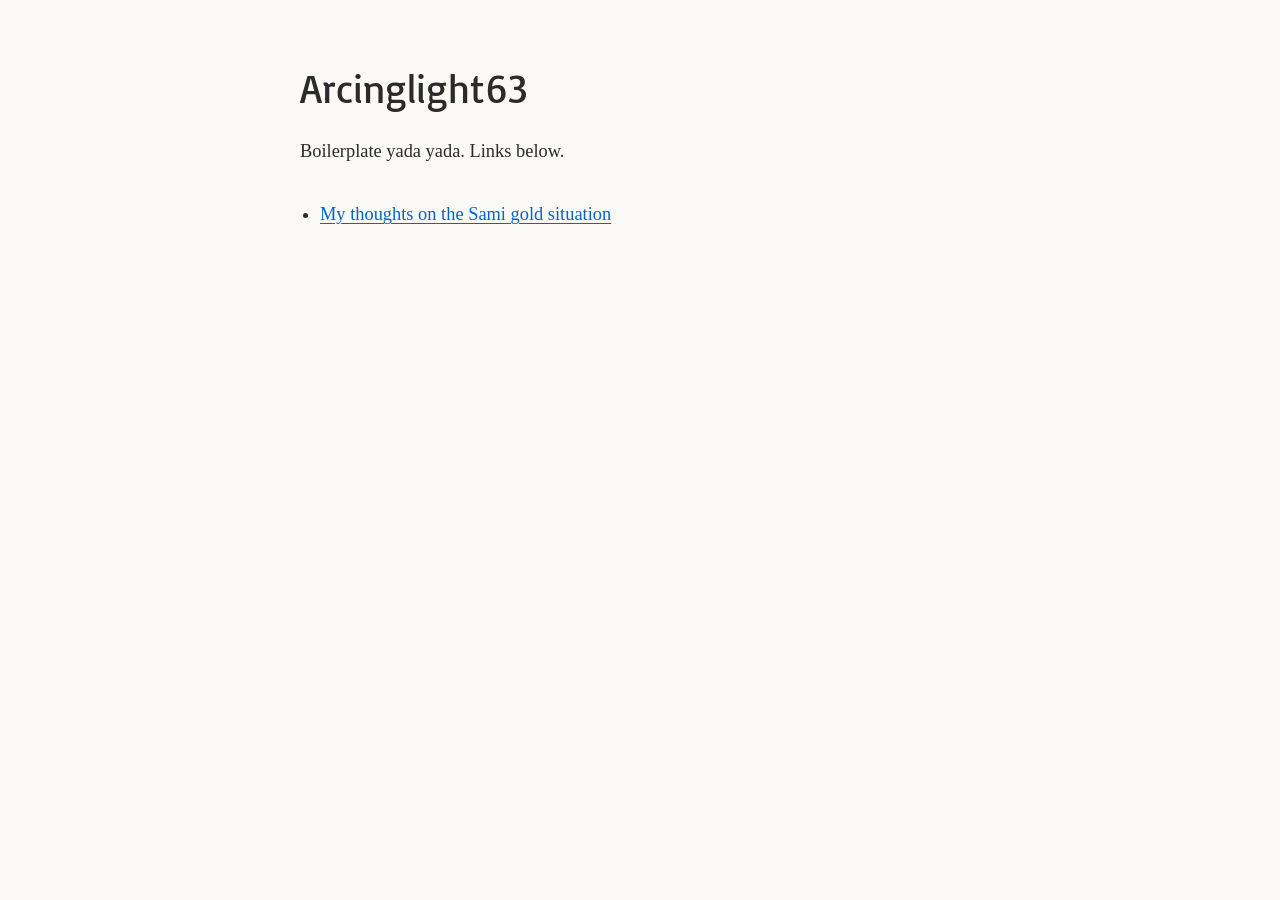
<file: index.html>
<!DOCTYPE html>
<html lang="en">
<head>
  <meta charset="UTF-8">
  <meta name="viewport" content="width=device-width, initial-scale=1.0">
  <title>Arcinglight63</title>
  
  <link rel="preconnect" href="https://fonts.googleapis.com">
  <link rel="preconnect" href="https://fonts.gstatic.com" crossorigin>
  <link href="https://fonts.googleapis.com/css2?family=Basic&family=Rokkit:ital,wght@0,100..900;1,100..900&display=swap" rel="stylesheet">
  
  <link rel="stylesheet" href="style.css">
</head>
<body>

  <main class="container">
    <header>
      <h1>Arcinglight63</h1>
    </header>

    <section class="intro">
      <p>
      Boilerplate yada yada. Links below.
      </p>
    </section>

    <nav class="links">
      <ul>
        <li><a href="./samigold.html">My thoughts on the Sami gold situation</a></li>
      </ul>
    </nav>
  </main>

</body>
</html>
</file>
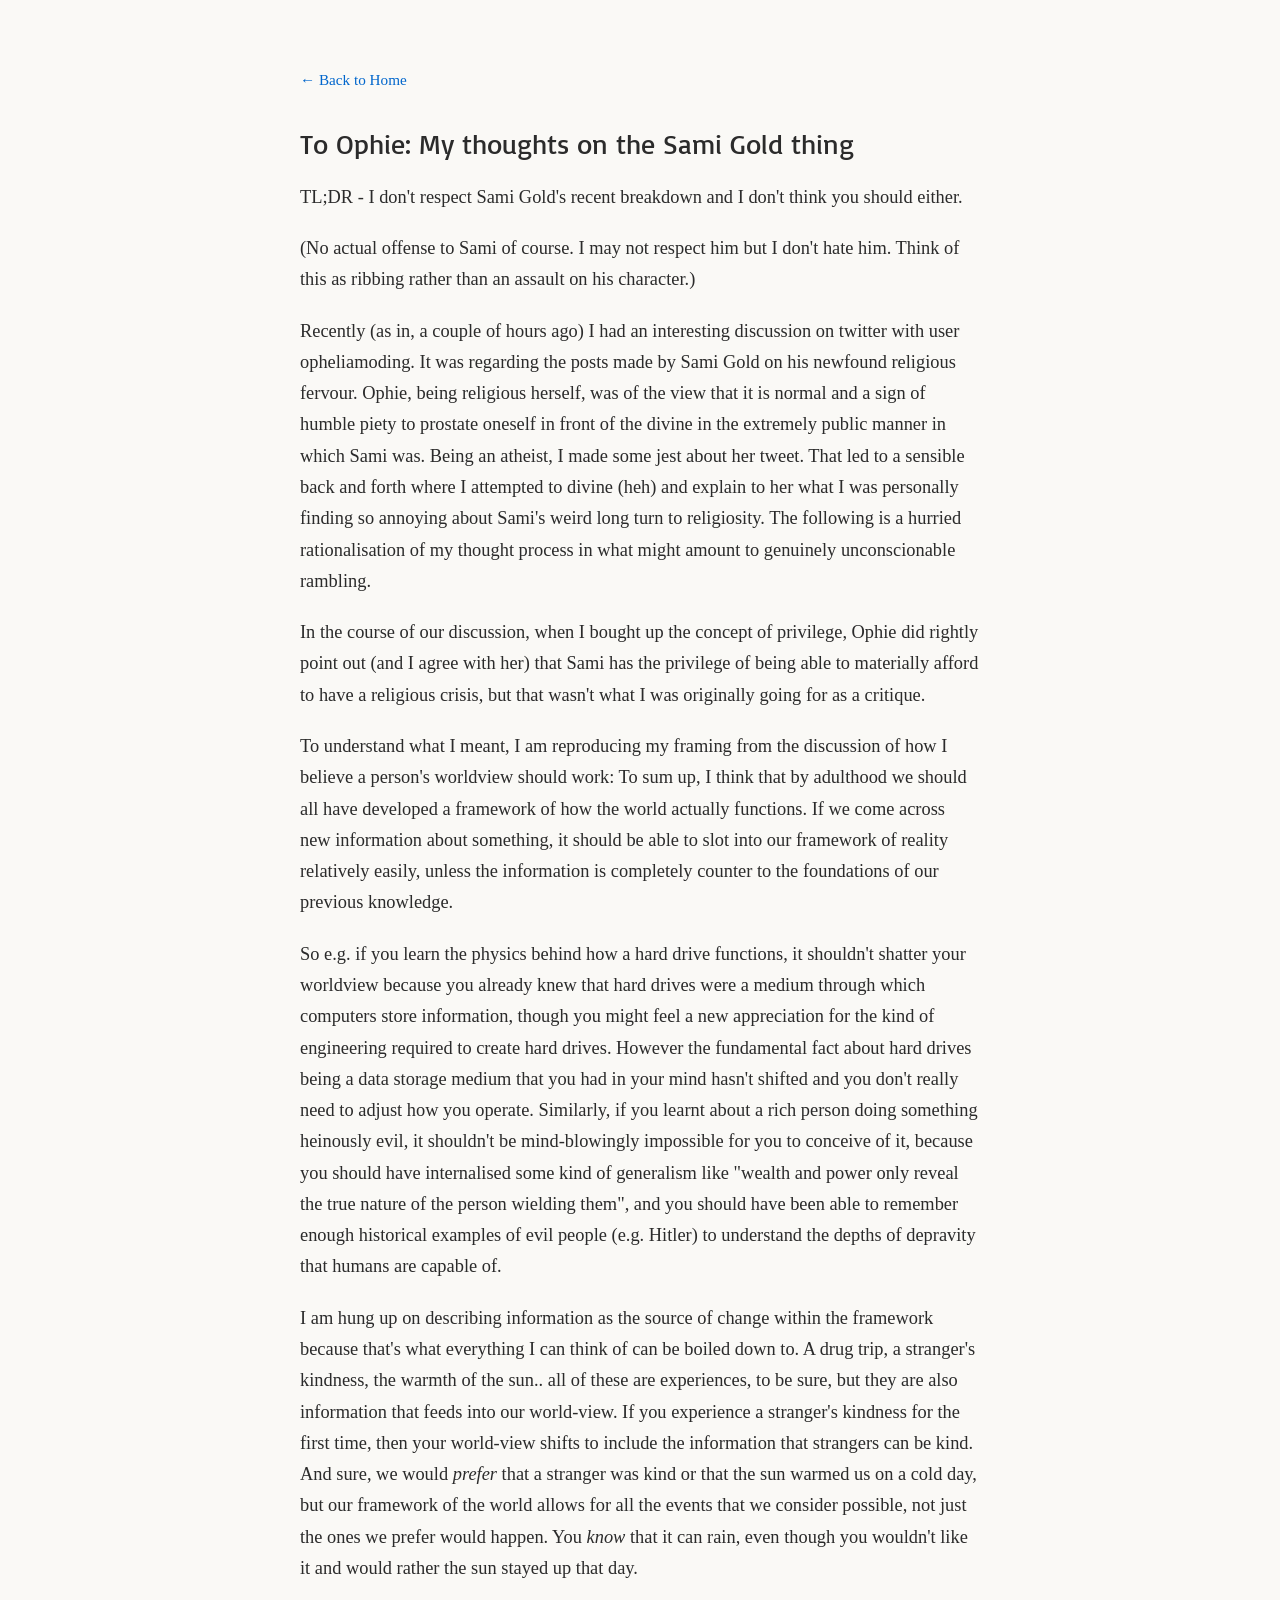
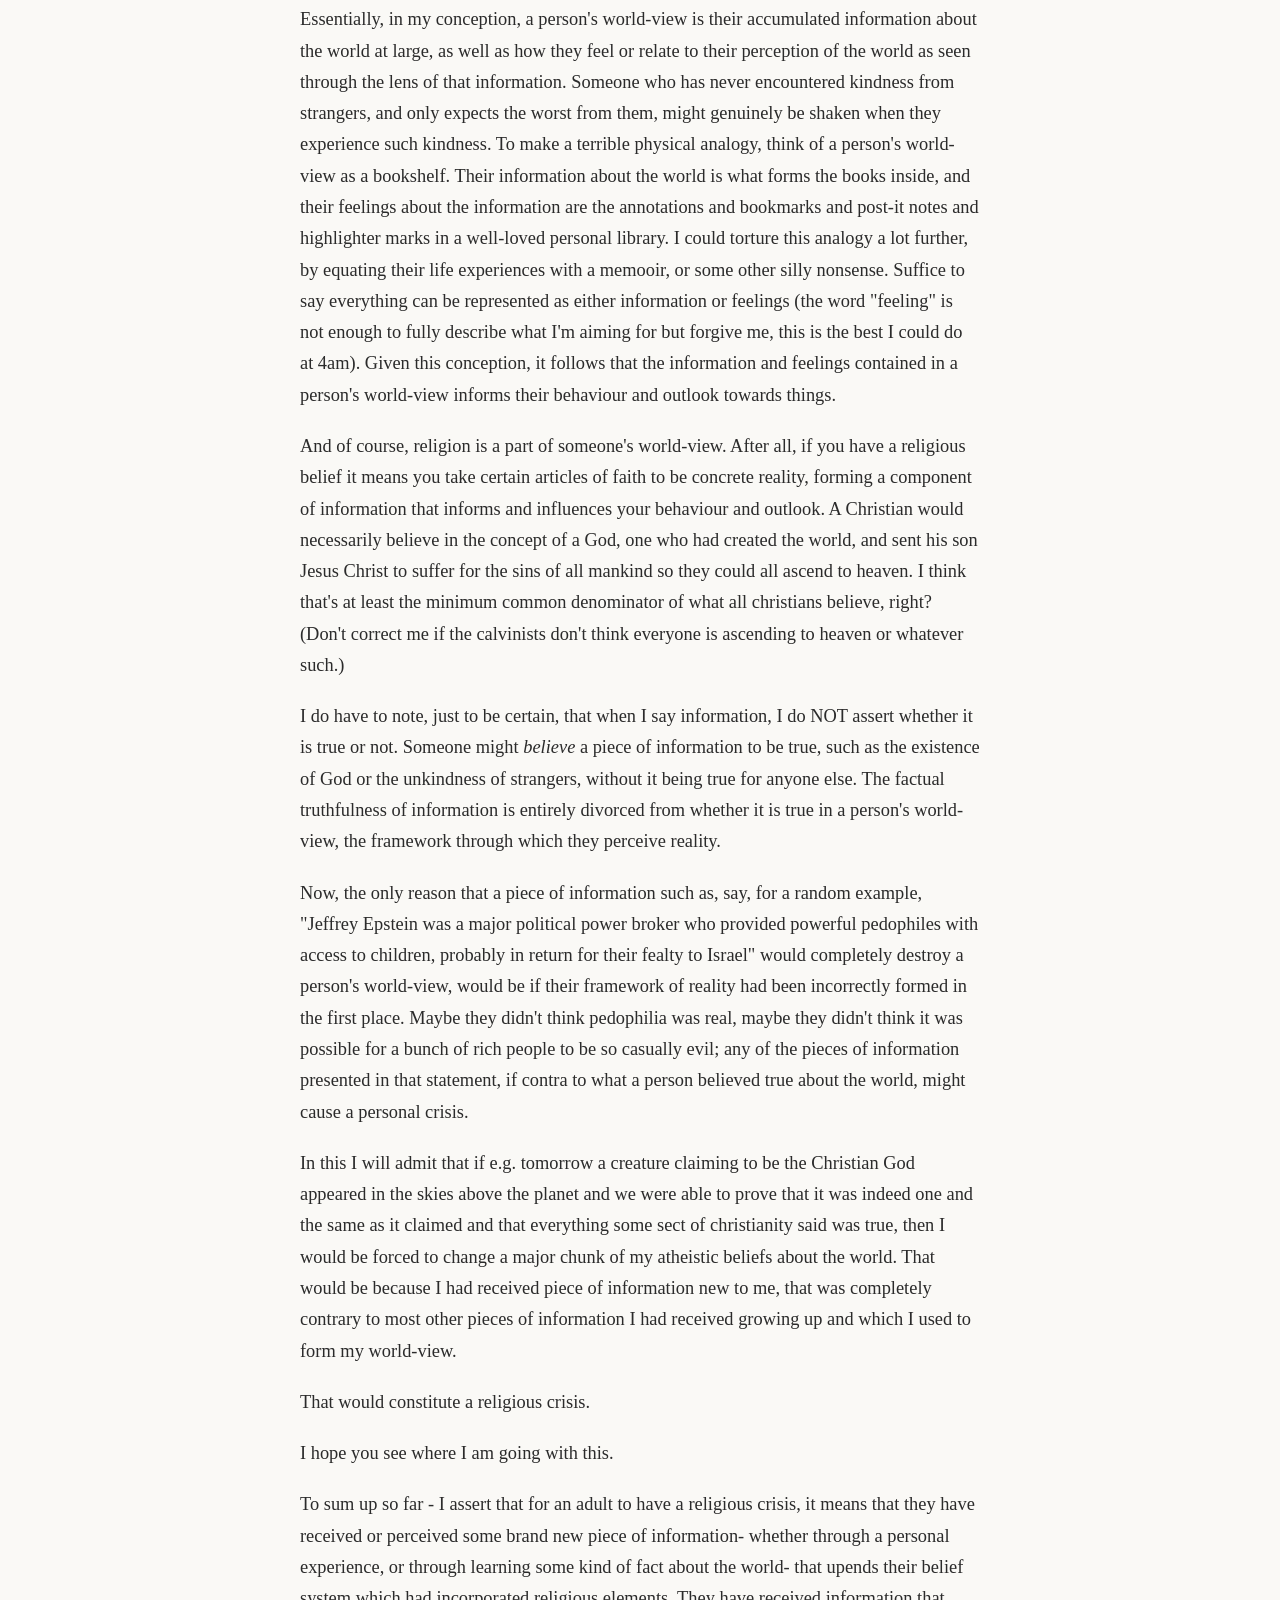
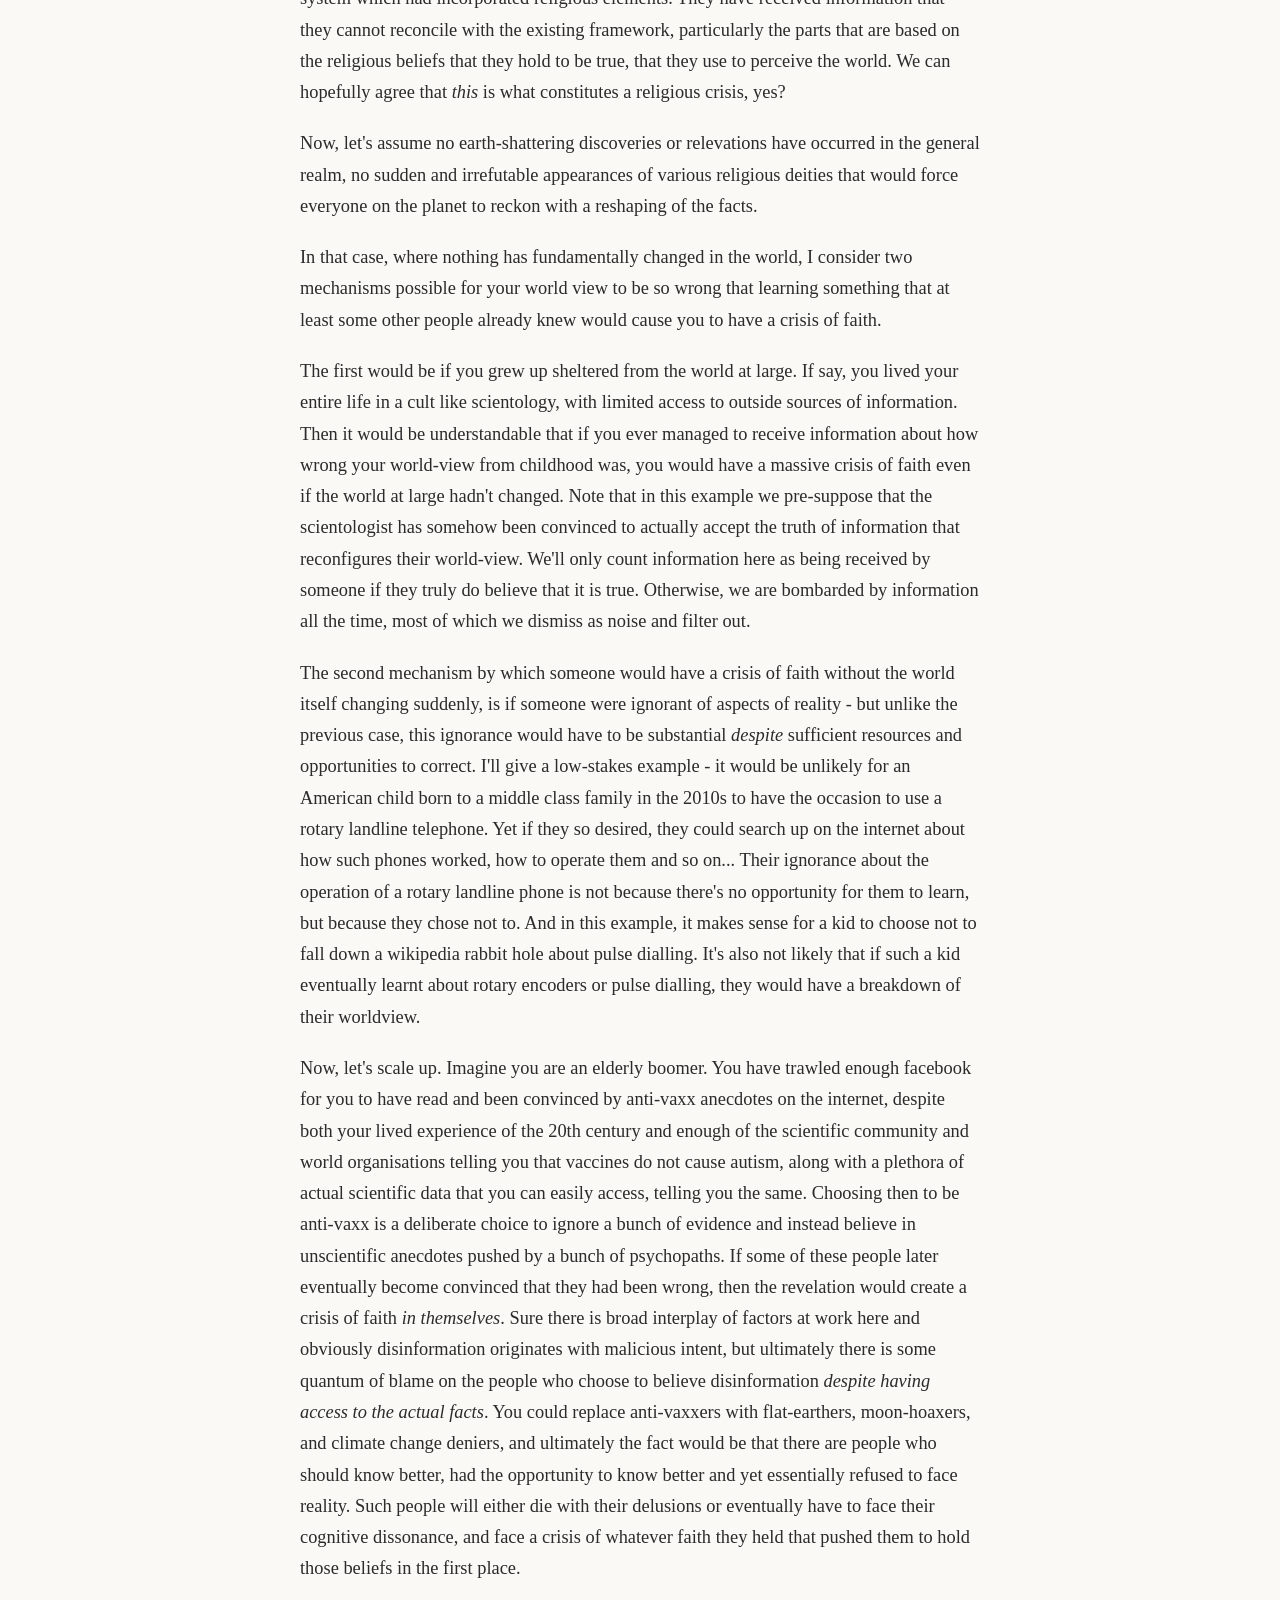
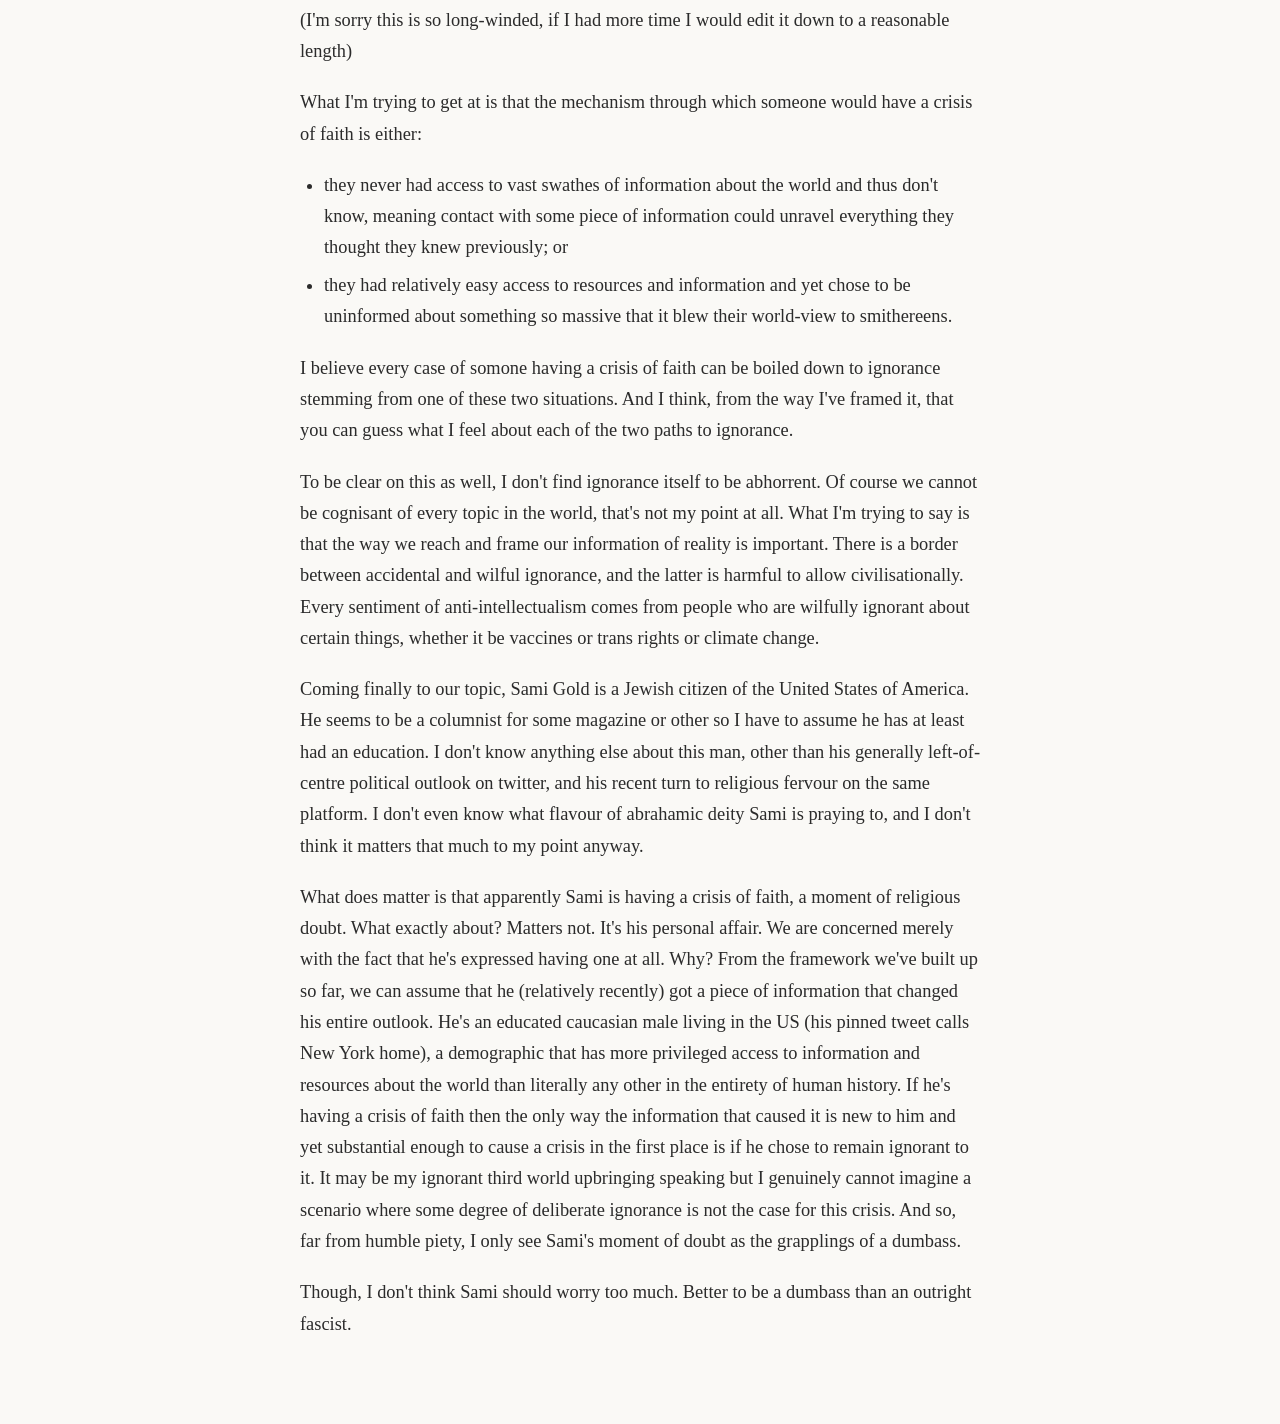
<file: samigold.html>
<!DOCTYPE html>
<html lang="en">
<head>
  <meta charset="UTF-8">
  <meta name="viewport" content="width=device-width, initial-scale=1.0">
  <title>On the Sami Gold thing</title>
  
  <!-- Google Fonts: Basic & Rokkit -->
  <link rel="preconnect" href="https://fonts.googleapis.com">
  <link rel="preconnect" href="https://fonts.gstatic.com" crossorigin>
  <link href="https://fonts.googleapis.com/css2?family=Basic&family=Rokkit:ital,wght@0,100..900;1,100..900&display=swap" rel="stylesheet">
  
  <link rel="stylesheet" href="style.css">
</head>
<body>

  <main class="container">
    <nav class="back-link">
      <a href="./index.html">&larr; Back to Home</a>
    </nav>

    <article class="post-content">
      <!-- Paste your copied HTML from Obsidian here -->
      <h1>To Ophie: My thoughts on the Sami Gold thing</h1>
      <!--<p class="post-date">September 4, 2026</p>-->

      <p>
       <p>TL;DR - I don't respect Sami Gold's recent breakdown and I don't think you should either.</p>
<p>(No actual offense to Sami of course. I may not respect him but I don't hate him. Think of this as ribbing rather than an assault on his character.)</p>
<p>Recently (as in, a couple of hours ago) I had an interesting discussion on twitter with user opheliamoding. It was regarding the posts made by Sami Gold on his newfound religious fervour. Ophie, being religious herself, was of the view that it is normal and a sign of humble piety to prostate oneself in front of the divine in the extremely public manner in which Sami was. Being an atheist, I made some jest about her tweet. That led to a sensible back and forth where I attempted to divine (heh) and explain to her what I was personally finding so annoying about Sami's weird long turn to religiosity. The following is a hurried rationalisation of my thought process in what might amount to genuinely unconscionable rambling.</p>
<p>In the course of our discussion, when I bought up the concept of privilege, Ophie did rightly point out (and I agree with her) that Sami has the privilege of being able to materially afford to have a religious crisis, but that wasn't what I was originally going for as a critique.</p>
<p>To understand what I meant, I am reproducing my framing from the discussion of how I believe a person's worldview should work: To sum up, I think that by adulthood we should all have developed a framework of how the world actually functions. If we come across new information about something, it should be able to slot into our framework of reality relatively easily, unless the information is completely counter to the foundations of our previous knowledge.</p>
<p>So e.g. if you learn the physics behind how a hard drive functions, it shouldn't shatter your worldview because you already knew that hard drives were a medium through which computers store information, though you might feel a new appreciation for the kind of engineering required to create hard drives. However the fundamental fact about hard drives  being a data storage medium that you had in your mind hasn't shifted and you don't really need to adjust how you operate. Similarly, if you learnt about a rich person doing something heinously evil, it shouldn't be mind-blowingly impossible for you to conceive of it, because you should have internalised some kind of generalism like "wealth and power only reveal the true nature of the person wielding them", and you should have been able to remember enough historical examples of evil people (e.g. Hitler) to understand the depths of depravity that humans are capable of.</p>
<p>I am hung up on describing information as the source of change within the framework because that's what everything I can think of can be boiled down to. A drug trip, a stranger's kindness, the warmth of the sun.. all of these are experiences, to be sure, but they are also information that feeds into our world-view. If you experience a stranger's kindness for the first time, then your world-view shifts to include the information that strangers can be kind. And sure, we would <em>prefer</em> that a stranger was kind or that the sun warmed us on a cold day, but our framework of the world allows for all the events that we consider possible, not just the ones we prefer would happen. You <em>know</em> that it can rain, even though you wouldn't like it and would rather the sun stayed up that day.</p>
<p>Essentially, in my conception, a person's world-view is their accumulated information about the world at large, as well as how they feel or relate to their perception of the world as seen through the lens of that information. Someone who has never encountered kindness from strangers, and only expects the worst from them, might genuinely be shaken when they experience such kindness. To make a terrible physical analogy, think of a person's world-view as a bookshelf. Their information about the world is what forms the books inside, and their feelings about the information are the annotations and bookmarks and post-it notes and highlighter marks in a well-loved personal library. I could torture this analogy a lot further, by equating their life experiences with a memooir, or some other silly nonsense. Suffice to say everything can be represented as either information or feelings (the word "feeling" is not enough to fully describe what I'm aiming for but forgive me, this is the best I could do at 4am). Given this conception, it follows that the information and feelings contained in a person's world-view informs their behaviour and outlook towards things.</p>
<p>And of course, religion is a part of someone's world-view. After all, if you have a religious belief it means you take certain articles of faith to be concrete reality, forming a component of information that informs and influences your behaviour and outlook. A Christian would necessarily believe in the concept of a God, one who had created the world, and sent his son Jesus Christ to suffer for the sins of all mankind so they could all ascend to heaven. I think that's at least the minimum common denominator of what all christians believe, right? (Don't correct me if the calvinists don't think everyone is ascending to heaven or whatever such.)</p>
<p>I do have to note, just to be certain, that when I say information, I do NOT assert whether it is true or not. Someone might <em>believe</em> a piece of information to be true, such as the existence of God or the unkindness of strangers, without it being true for anyone else. The factual truthfulness of information is entirely divorced from whether it is true in a person's world-view, the framework through which they perceive reality.</p>
<p>Now, the only reason that a piece of information such as, say, for a random example, "Jeffrey Epstein was a major political power broker who provided powerful pedophiles with access to children, probably in return for their fealty to Israel" would completely destroy a person's world-view, would be if their framework of reality had been incorrectly formed in the first place. Maybe they didn't think pedophilia was real, maybe they didn't think it was possible for a bunch of rich people to be so casually evil; any of the pieces of information presented in that statement, if contra to what a person believed true about the world, might cause a personal crisis.</p>
<p>In this I will admit that if e.g. tomorrow a creature claiming to be the Christian God appeared in the skies above the planet and we were able to prove that it was indeed one and the same as it claimed and that everything some sect of christianity said was true, then I would be forced to change a major chunk of my atheistic beliefs about the world. That would be because I had received piece of information new to me, that was completely contrary to most other pieces of information I had received growing up and which I used to form my world-view.</p>
<p>That would constitute a religious crisis.</p>
<p>I hope you see where I am going with this.</p>
<p>To sum up so far - I assert that for an adult to have a religious crisis, it means that they have received or perceived some brand new piece of information- whether through a personal experience, or through learning some kind of fact about the world- that upends their belief system which had incorporated religious elements. They have received information that they cannot reconcile with the existing framework, particularly the parts that are based on the religious beliefs that they hold to be true, that they use to perceive the world. We can hopefully agree that <em>this</em> is what constitutes a religious crisis, yes?</p>
<p>Now, let's assume no earth-shattering discoveries or relevations have occurred in the general realm, no sudden and irrefutable appearances of various religious deities that would force everyone on the planet to reckon with a reshaping of the facts. </p>
<p>In that case, where nothing has fundamentally changed in the world, I consider two mechanisms possible for your world view to be so wrong that learning something that at least some other people already knew would cause you to have a crisis of faith.</p>
<p>The first would be if you grew up sheltered from the world at large. If say, you lived your entire life in a cult like scientology, with limited access to outside sources of information. Then it would be understandable that if you ever managed to receive information about how wrong your world-view from childhood was, you would have a massive crisis of faith even if the world at large hadn't changed. Note that in this example we pre-suppose that the scientologist has somehow been convinced to actually accept the truth of information that reconfigures their world-view. We'll only count information here as being received by someone if they truly do believe that it is true. Otherwise, we are bombarded by information all the time, most of which we dismiss as noise and filter out.</p>
<p>The second mechanism by which someone would have a crisis of faith without the world itself changing suddenly, is if someone were ignorant of aspects of reality - but unlike the previous case, this ignorance would have to be substantial <em>despite</em> sufficient resources and opportunities to correct. I'll give a low-stakes example - it would be unlikely for an American child born to a middle class family in the 2010s to have the occasion to use a rotary landline telephone. Yet if they so desired, they could search up on the internet about how such phones worked, how to operate them and so on... Their ignorance about the operation of a rotary landline phone is not because there's no opportunity for them to learn, but because they chose not to. And in this example, it makes sense for a kid to choose not to fall down a wikipedia rabbit hole about pulse dialling. It's also not likely that if such a kid eventually learnt about rotary encoders or pulse dialling, they would have a breakdown of their worldview.</p>
<p>Now, let's scale up. Imagine you are an elderly boomer. You have trawled enough facebook for you to have read and been convinced by anti-vaxx anecdotes on the internet, despite both your lived experience of the 20th century and enough of the scientific community and world organisations telling you that vaccines do not cause autism, along with a plethora of actual scientific data that you can easily access, telling you the same. Choosing then to be anti-vaxx is a deliberate choice to ignore a bunch of evidence and instead believe in unscientific anecdotes pushed by a bunch of psychopaths. If some of these people later eventually become convinced that they had been wrong, then the revelation would create a crisis of faith <em>in themselves</em>. Sure there is broad interplay of factors at work here and obviously disinformation originates with malicious intent, but ultimately there is some quantum of blame on the people who choose to believe disinformation <em>despite having access to the actual facts</em>. You could replace anti-vaxxers with flat-earthers, moon-hoaxers, and climate change deniers, and ultimately the fact would be that there are people who should know better, had the opportunity to know better and yet essentially refused to face reality. Such people will either die with their delusions or eventually have to face their cognitive dissonance, and face a crisis of whatever faith they held that pushed them to hold those beliefs in the first place.</p>
<p>(I'm sorry this is so long-winded, if I had more time I would edit it down to a reasonable length)</p>
<p>What I'm trying to get at is that the mechanism through which someone would have a crisis of faith is either: </p>
<ul>
<li>they never had access to vast swathes of information about the world and thus don't know, meaning contact with some piece of information could unravel everything they thought they knew previously; or </li>
<li>they had relatively easy access to resources and information and yet chose to be uninformed about something so massive that it blew their world-view to smithereens. </li>
</ul>
<p>I believe every case of somone having a crisis of faith can be boiled down to ignorance stemming from one of these two situations. And I think, from the way I've framed it, that you can guess what I feel about each of the two paths to ignorance.</p>
<p>To be clear on this as well, I don't find ignorance itself to be abhorrent. Of course we cannot be cognisant of every topic in the world, that's not my point at all. What I'm trying to say is that the way we reach and frame our information of reality is important. There is a border between accidental and wilful ignorance, and the latter is harmful to allow civilisationally. Every sentiment of anti-intellectualism comes from people who are wilfully ignorant about certain things, whether it be vaccines or trans rights or climate change.    </p>
<p>Coming finally to our topic, Sami Gold is a Jewish citizen of the United States of America. He seems to be a columnist for some magazine or other so I have to assume he has at least had an education. I don't know anything else about this man, other than his generally left-of-centre political outlook on twitter, and his recent turn to religious fervour on the same platform. I don't even know what flavour of abrahamic deity Sami is praying to, and I don't think it matters that much to my point anyway.</p>
<p>What does matter is that apparently Sami is having a crisis of faith, a moment of religious doubt. What exactly about? Matters not. It's his personal affair. We are concerned merely with the fact that he's expressed having one at all. Why? From the framework we've built up so far, we can assume that he (relatively recently) got a piece of information that changed his entire outlook. He's an educated caucasian male living in the US (his pinned tweet calls New York home), a demographic that has more privileged access to information and resources about the world than literally any other in the entirety of human history. If he's having a crisis of faith then the only way the information that caused it is new to him and yet substantial enough to cause a crisis in the first place is if he chose to remain ignorant to it. It may be my ignorant third world upbringing speaking but I genuinely cannot imagine a scenario where some degree of deliberate ignorance is not the case for this crisis. And so, far from humble piety, I only see Sami's moment of doubt as the grapplings of a dumbass.</p>
<p>Though, I don't think Sami should worry too much. Better to be a dumbass than an outright fascist.</p>
      </p>

     <!-- <h2>Subheading</h2>
      <p>More paragraphs, reflections, and thoughts.</p>-->
      <!-- End of post content -->
    </article>
  </main>

</body>
</html>
</file>
<file: style.css>
:root {
  --bg-color: #faf9f6;       /* Warm, slightly off-white */
  --text-color: #2b2b2b;     /* Soft charcoal for high legibility */
  --accent-color: #0066cc;   /* Primary link color */
  --max-width: 680px;
}

* {
  box-sizing: border-box;
  margin: 0;
  padding: 0;
}

body {
  background-color: var(--bg-color);
  color: var(--text-color);
  font-family: 'Rokkit', serif;
  font-size: 1.15rem;
  line-height: 1.7;
  padding: 4rem 1.5rem;
}

.container {
  max-width: var(--max-width);
  margin: 0 auto;
}

header h1 {
  font-family: 'Basic', sans-serif;
  font-weight: 400;
  font-size: 2.5rem;
  line-height: 1.2;
  margin-bottom: 1.5rem;
}

.intro p {
  margin-bottom: 2rem;
}

.links ul {
  list-style-type: disc;
  padding-left: 1.25rem;
}

.links li {
  margin-bottom: 0.5rem;
}

.links a {
  color: var(--accent-color);
  text-decoration: underline;
  text-underline-offset: 3px;
  transition: opacity 0.2s ease;
}

.links a:hover {
  opacity: 0.75;
}

/* Navigation */
.back-link {
  margin-bottom: 2rem;
}

.back-link a {
  color: var(--accent-color);
  text-decoration: none;
  font-size: 0.95rem;
}

/* Post Typography */
.post-date {
  font-size: 0.95rem;
  color: #666;
  margin-top: -0.5rem;
  margin-bottom: 1.5rem;
}

.post-content h1,
.post-content h2,
.post-content h3 {
  font-family: 'Basic', sans-serif;
  font-weight: 400;
  line-height: 1.25;
  margin-top: 2rem;
  margin-bottom: 0.75rem;
}

.post-content p {
  margin-bottom: 1.25rem;
}

.post-content ul,
.post-content ol {
  margin-bottom: 1.25rem;
  padding-left: 1.5rem;
}

.post-content li {
  margin-bottom: 0.4rem;
}

.post-content blockquote {
  border-left: 3px solid #bbb;
  padding-left: 1rem;
  margin: 1.5rem 0;
  color: #555;
  font-style: italic;
}

.post-content pre {
  background: #eee;
  padding: 1rem;
  overflow-x: auto;
  border-radius: 4px;
  margin-bottom: 1.25rem;
  font-family: monospace;
}
</file>
